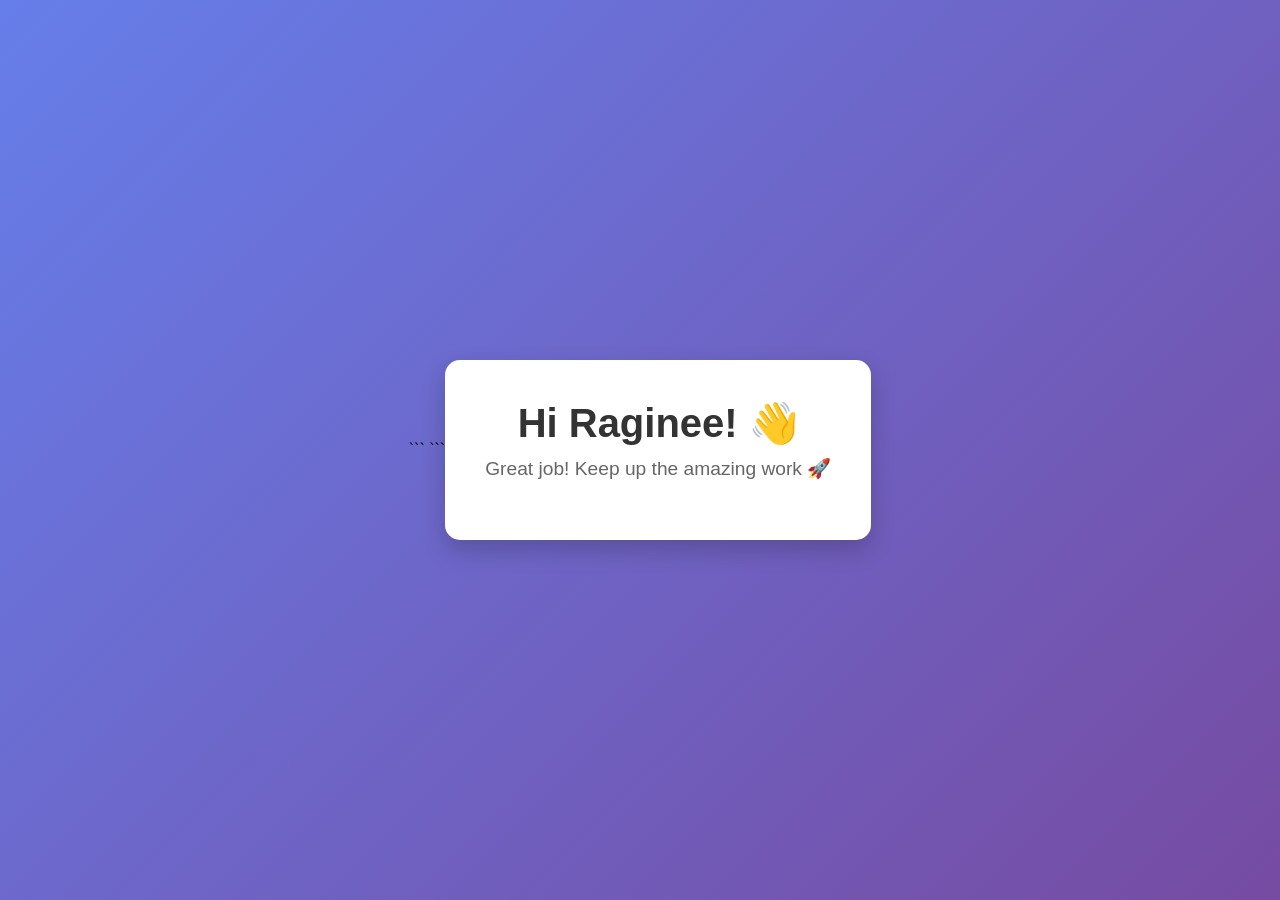
<file: SampleWebApp/index.html>
<!DOCTYPE html>

<html lang="en">
<head>
    <meta charset="UTF-8">
    <meta name="viewport" content="width=device-width, initial-scale=1.0">
    <title>Welcome Page</title>

```
<style>
    * {
        margin: 0;
        padding: 0;
        box-sizing: border-box;
        font-family: 'Segoe UI', Tahoma, Geneva, Verdana, sans-serif;
    }

    body {
        height: 100vh;
        background: linear-gradient(135deg, #667eea, #764ba2);
        display: flex;
        justify-content: center;
        align-items: center;
    }

    .card {
        background: #fff;
        padding: 40px;
        border-radius: 15px;
        box-shadow: 0 10px 25px rgba(0,0,0,0.2);
        text-align: center;
        animation: fadeIn 1.5s ease-in-out;
    }

    h1 {
        color: #333;
        margin-bottom: 10px;
        font-size: 2.5rem;
    }

    p {
        color: #666;
        font-size: 1.2rem;
        margin-bottom: 20px;
    }

    .btn {
        padding: 12px 25px;
        border: none;
        background: #667eea;
        color: #fff;
        font-size: 1rem;
        border-radius: 25px;
        cursor: pointer;
        transition: 0.3s;
    }

    .btn:hover {
        background: #764ba2;
        transform: scale(1.05);
    }

    @keyframes fadeIn {
        from {
            opacity: 0;
            transform: translateY(30px);
        }
        to {
            opacity: 1;
            transform: translateY(0);
        }
    }
</style>
```

</head>

<body>
    <div class="card">
        <h1>Hi Raginee! 👋</h1>
        <p>Great job! Keep up the amazing work 🚀</p>
    </div>
</body>
</html>
</file>
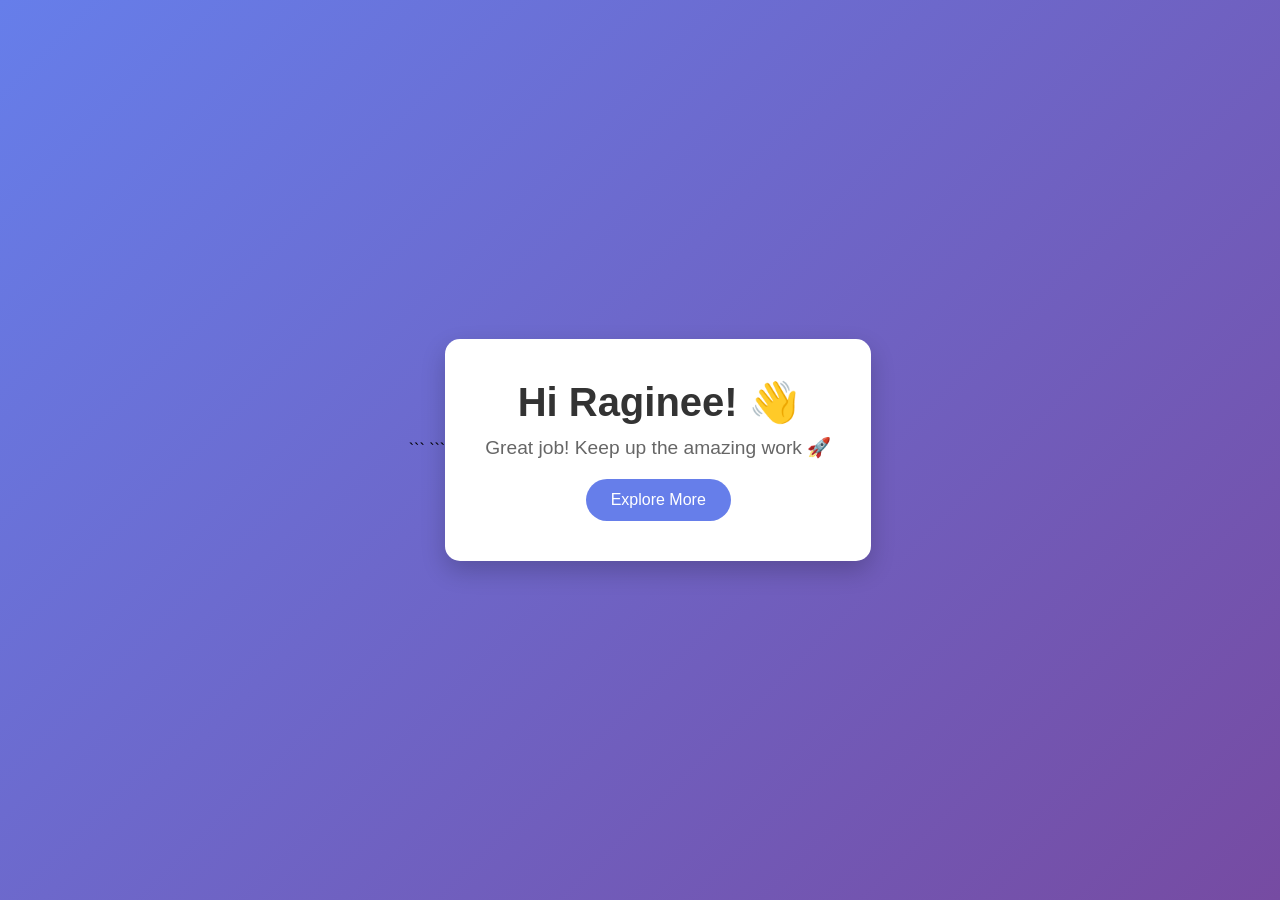
<file: SampleWebApp/somthg.html>
<!DOCTYPE html>

<html lang="en">
<head>
    <meta charset="UTF-8">
    <meta name="viewport" content="width=device-width, initial-scale=1.0">
    <title>Welcome Page</title>

```
<style>
    * {
        margin: 0;
        padding: 0;
        box-sizing: border-box;
        font-family: 'Segoe UI', Tahoma, Geneva, Verdana, sans-serif;
    }

    body {
        height: 100vh;
        background: linear-gradient(135deg, #667eea, #764ba2);
        display: flex;
        justify-content: center;
        align-items: center;
    }

    .card {
        background: #fff;
        padding: 40px;
        border-radius: 15px;
        box-shadow: 0 10px 25px rgba(0,0,0,0.2);
        text-align: center;
        animation: fadeIn 1.5s ease-in-out;
    }

    h1 {
        color: #333;
        margin-bottom: 10px;
        font-size: 2.5rem;
    }

    p {
        color: #666;
        font-size: 1.2rem;
        margin-bottom: 20px;
    }

    .btn {
        padding: 12px 25px;
        border: none;
        background: #667eea;
        color: #fff;
        font-size: 1rem;
        border-radius: 25px;
        cursor: pointer;
        transition: 0.3s;
    }

    .btn:hover {
        background: #764ba2;
        transform: scale(1.05);
    }

    @keyframes fadeIn {
        from {
            opacity: 0;
            transform: translateY(30px);
        }
        to {
            opacity: 1;
            transform: translateY(0);
        }
    }
</style>
```

</head>

<body>
    <div class="card">
        <h1>Hi Raginee! 👋</h1>
        <p>Great job! Keep up the amazing work 🚀</p>
        <button class="btn">Explore More</button>
    </div>
</body>
</html>
</file>
